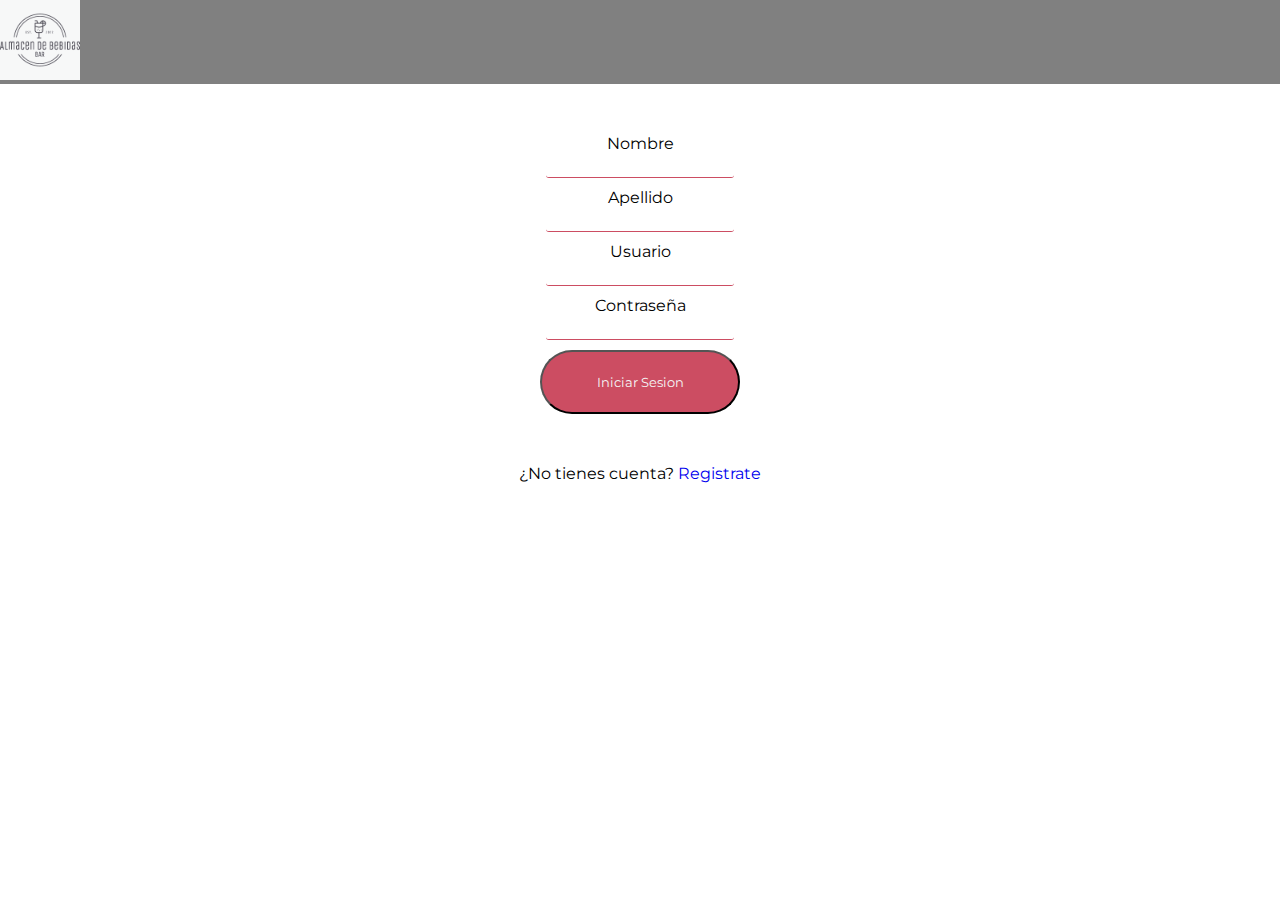
<file: login.html>
<!DOCTYPE html>
<html lang="en">
<head>
    <meta charset="UTF-8">
    <title>Ingreso</title>
    <link rel="stylesheet" href="assets/style.css">
    <link rel="stylesheet" href="assets/mediaquaries.css">

</head>
<body>
   <header class="login">
      <img src="assets/img/log.png" alt="Logo">
   </header>
    <main id="login">
    <section class="formulario">
    <form target="_blank" class="label" >
        <div>
       <label for="Nombre">Nombre</label>
       <input type="text" id="Nombre" required>
    
    <div>
       <label for="Apellido">Apellido</label>
       <input type="text" id="Apellido" required> 
    </div>
    <div>
       <label for="Usuario">Usuario</label>
       <input type="text" id="Usuario" required> 
    </div>
    <div>
       <label for="password">Contraseña</label>
       <input type="password" id="password" required> 
    </div>
    <div>
       <button type="submit"><a class="boton" href="index.html">Iniciar Sesion</a></button>
    </div>
   </form>
    <div class="cuenta">
   </section>
   <span>¿No tienes cuenta? <a href="registrarse.html">Registrate</a></span>

   
   </div>

</main>


</body>
</html>
</file>
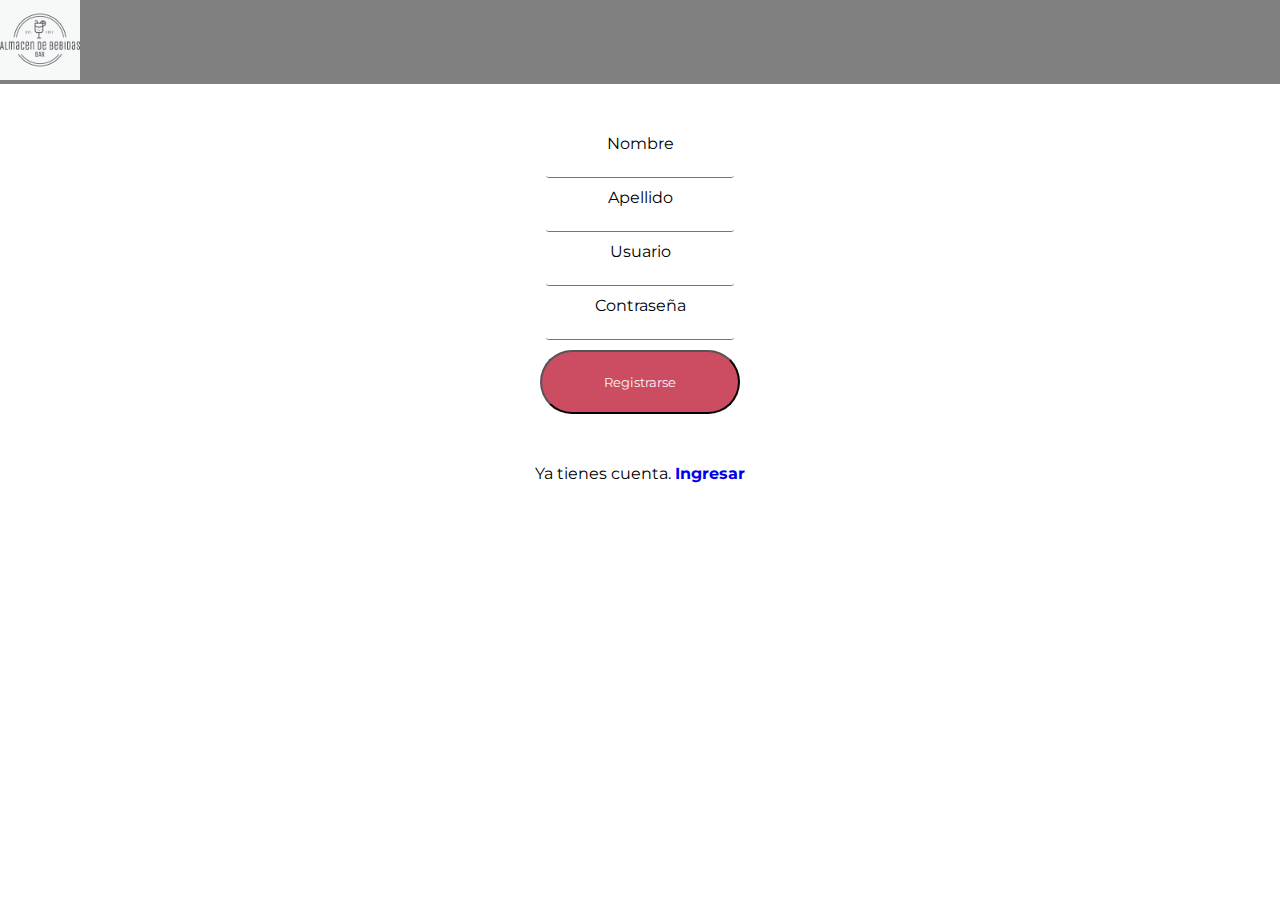
<file: registrarse.html>
<!DOCTYPE html>
<html lang="en">
<head>
    <meta charset="UTF-8">
    <title>Ingreso</title>
    <link rel="stylesheet" href="assets/style.css">

</head>
<body>
    <header class="login">
        <img src="assets/img/log.png" alt="logo">
     </header>
     <main id="login">
    <section class="formulario">
    <form target="_blank" class="label">
        <div>
       <label class for="Nombre">Nombre</label>
       <input type="text" id="Nombre" required>
    
    <div>
       <label for="Apellido">Apellido</label>
       <input type="text" id="Apellido" required> 
    </div>
    <div>
       <label for="Usuario">Usuario</label>
       <input type="text" id="Usuario" required> 
    </div>
    <div>
       <label for="password">Contraseña</label>
       <input type="password" id="password" required> 
    </div>
    <div>
       <button type="submit"><a class="boton" href="login.html">Registrarse</a></button>
    </div>

    </form>
</section>
<div class="cuenta">
<span>Ya tienes cuenta. <a href="login.html"><b>Ingresar</b></a> </span>
</div>
</main>
</body>
</html>
</file>
<file: assets/style.css>
@import url('https://fonts.googleapis.com/css2?family=Montserrat:wght@100;300&family=Roboto&display=swap');
:root {
    
    --gray: #c5c3c2;
    --header: rgb(128, 128, 128);
        --background: #02050e;
      --primary: #1e50ff;
      --secondary: #272d37;
      --btn-bg: #050d26;
      --bg-azul-10: #e9eeff;
      --bg-white: #fff;
      --bg-electric: #f0fbff;
      --nav-bg: #0f1525;
      --text-white: #f3f4f6;
    
      --fire: #ff6d00;
      --electric: #64d3ff;
 
   

}

*{
    margin: 0;
    padding: 0;
    box-sizing: border-box;
    -webkit-box-sizing: border-box;
    font-family: 'Montserrat', sans-serif;
    text-decoration: none;
    list-style: none;

}



/*Login*/
.login img{
    width: 80px;
    height: 80px;
}
.login{
    background: var(--header);

}
#login{
    background-color: white;

}
.formulario{
    display: flex;
    flex-direction: column;
    text-align: center;
    background-color: var;
    padding: 50px;    
     
 }
 .label label{
     display: flex;
     flex-direction: column;
    
 
     
 }
 .label input{
     padding: 2px 2px 1px;
     border-radius: 3px;
     border-color:rgb(204, 77, 98);
     margin-bottom: 10px;
     margin-top: 5px;
     border-width: 0 0 1px ;
 
 
 }
 .label button{
     background-color: rgb(204, 77, 98);
     border-radius: 60px;
     height: 64px;
     width: 200px;
 }
 .boton{
     color: whitesmoke;
     justify-content: center;
 }
 
 .cuenta{
     display: flex;
     flex-direction: row;
     align-items: center;
     justify-content: center;
 
     
 }

 .index{
    display: flex;
    justify-content: space-around;
    align-items: center;
    padding: 20px 40px;
    background:var(--header);


 }
 .img-logo{
    width: 120px;
    height: 120px;
    

 }
 .navbar,
 .navbar-list{
    display: flex;
    flex-direction: row;
    align-items: center;
    justify-content: center;
 }
 .navbar{
    gap: 150px;
 }
 .navbar-list{
    gap: 30px;
 }

 .navbar-list a{
    font-size: 14px;
     color: var(--white);

 }
 .navbar-list li:first-child > a{
    color: black;
    font-weight: 600;
 }
.menu,
 #menu-hamburgesa{
    display: none;
 }
 main{
    display: flex;
    flex-direction: column;
    align-items: center;
    background: var(--gray);
    
 }


#hero{
display: flex;
justify-content: space-between;
max-width: 1200px;
padding: 50px;
width: 100%;
gap: 50px;

}
.text h1 { 
    background: linear-gradient(to right, #000046, #1CB5E0);
    color: #ffffff83;
    font-size:xx-large;
}
.text p{
    font-size: x-large;
}
.text span{
    font-size: large;
}
.text img{
 height: 100%;
 width: 100%;
}
 .foto-local img{
    height: 400px;
    width: 400px;
}

#about{
    padding: 70px 0;
    max-width: 1200px;
    display: flex;
    justify-content: center;
    align-items: center;
    flex-direction: column;
    gap: 80px;
}
#about h2{
    font-size: 32px;
    font-weight: 800;
}
.container{
   display: flex;
   justify-content: space-around;
   align-items: flex-start;
   flex-wrap: wrap;
   gap: 20px;
}

.info-benef{
    width: 300px;
    height: 300px;
    padding: 40px 30px;
    display: flex;
    flex-direction: column;
    align-items: center;
    text-align: center;
    background: #d3dbeb;
    border-radius: 10px;
    gap: 20px;
    
}

.info-benef h3{
    font-weight: 600;
    font-size: 18px;
    

}
.info-benef p{
    font-size: 15px;
    font-weight: 700;
    color: #020202;
}

#cards{
    max-width: 1200px;
    width: 88%;
    display: flex;
    flex-direction: column;
    justify-content: center;
    align-items: center;
    gap: 31px;
    padding: 50px;
    padding-bottom: 100px;
}
#cards h3{
    font-size: 30px;
    font-weight: 600;
    align-self: flex-start;
}
.catalogo{
    display: flex;
    justify-content: center;
    flex-wrap: wrap;
    gap: 15px;

}
.catalogo-indiv{
    width: 262px;
    height: 213px;
    display: flex;
    flex-direction: column;
    justify-content: center;
    align-items: center;
    border-radius: 15px;
    gap: 5px;
    border: 2px solid black;
    background-color: var(--bg-white);


}
.catalogo-indiv img{
   
    height: 130px;
   
}
.text{
    display: flex;
    flex-direction: column;
    align-items: flex-start;
    gap: 10px;
    width: 55%;
}
.info{
    display: flex;
    flex-direction: column;
    gap: 4px;
    justify-content: center;
    align-items: flex-start;
    align-self: flex-start;
}
.price{
    display: flex;
    justify-content: space-between;
    gap: 80px;
    
}
.price button{
    cursor: pointer;
}
.catalogo-indiv img{
    display: flex;
    justify-content: flex-end;
    width: 45%;
}
#contact{
    display: flex;
    flex-direction: column;

}

.contacto{
    display: flex;
    flex-direction: row;
    justify-content: center;
    align-items: center;
    gap: 40px;
}
.form{
    display: flex;
    flex-direction: column;
    justify-content: center;
    align-items: center;
    
}
.form label{
    display: flex;
    flex-direction: column;
    
}
.form-labels{
    padding: 10px;
}

footer{
    display: flex;
    flex-direction: column;
    gap: 68px;
    align-items: center;
    justify-content: center;
    padding: 50px;
}
.footer-nav ul{
    display: flex;
    align-items: center;
    justify-content: center;
    gap: 27px;
    text-align: center;
}
.footer-nav ul li a{
    color: black;
}
footer h4{
    text-align: center;
    color: black;
}
</file>
<file: assets/mediaquaries.css>
@media(max-width: 570px){
    
    
    .navbar-list{
        position: absolute;
        top:10px;
        right: 1%;
        width: 25%;
        flex-direction: column;
        background-color: grey;
        border: 2px solid var(--electric);
        border-top: none;
        border-radius: 0px 0px 15px 15px;
        padding: 5px;
        gap: 22px;
        display: none;
        
    }
    .navbar-list a{
        font-weight: 800;
    }

    .foto-local{
        display: none;
    }
    .menu{
        display: flex;
        order: 2;
        cursor: pointer;
        padding: 50px;
    }
    .menu img{
        width: 25px;
        height: 25px;
    }
    #menu-hamburgesa:checked + .navbar-list{
        display: flex;
    }
    .text{
        width: 100%;
        text-align: center;
        justify-content: center;
        align-items: center;
        gap: 30px;
    }
    .text h1{
        width: 90%;
        max-width: 500px;
        min-width: unset;
    }

    .img{
        display: none;
    }
    #about h2{
        text-align: center;
        width: 80%;
    }
    .container{
        max-width: 100%;
    }
    
    .info-benef{
        width: 100%;
      height: 100%;
        justify-content: center;
    }
    
    .info-benef p{
        width: 90%;
    }
    
   
    .catalogo{
        width: 80%;
        
    }
    .catalog-indiv{
        width: 100%;
    }
    #contact h2{
        position: relative;
        right: -10px;

    }
    .contacto h3{
        position: relative;
        right: -20px;
    }
    .footer-nav{
        flex-direction: column;
        text-align: center;
    }
}
@media(min-width:570px) and ( max-width: 992px){
    .navbar{
        gap: 10px;
    }
    .navbar-list{
        position: absolute;
        top:10px;
        
        right: 1%;
        width: 22%;
        flex-direction: column;
        background-color: grey;
        border: 2px solid var(--electric);
        border-top: none;
        border-radius: 0px 0px 15px 15px;
        padding: 5px;
        gap: 22px;
        
        display: none;
        
    }
    .navbar-list a{
        font-weight: 800;
    }

    .foto-local{
        display: none;
    }
    .menu{
        display: flex;
        order: 2;
        cursor: pointer;
        padding: 20px;
    }
    .menu img{
        width: 25px;
        height: 25px;
    }
    #menu-hamburgesa:checked + .navbar-list{
        display: flex;
    }
    .text{
        width: 100%;
        text-align: center;
        justify-content: center;
        align-items: center;
        gap: 30px;
    }
    .text h1{
        width: 90%;
        max-width: 500px;
        min-width: unset;
    }
    .text p{
        width: 60%;
        max-width: 600px;
    }
    .text span{
        width: 60%;
        max-width: 600px;
    }
    .img{
        display: none;
    }
    #about h2{
        text-align: center;
        width: 80%;
    }
    .container{
        max-width: 100%;
    }
}
</file>
